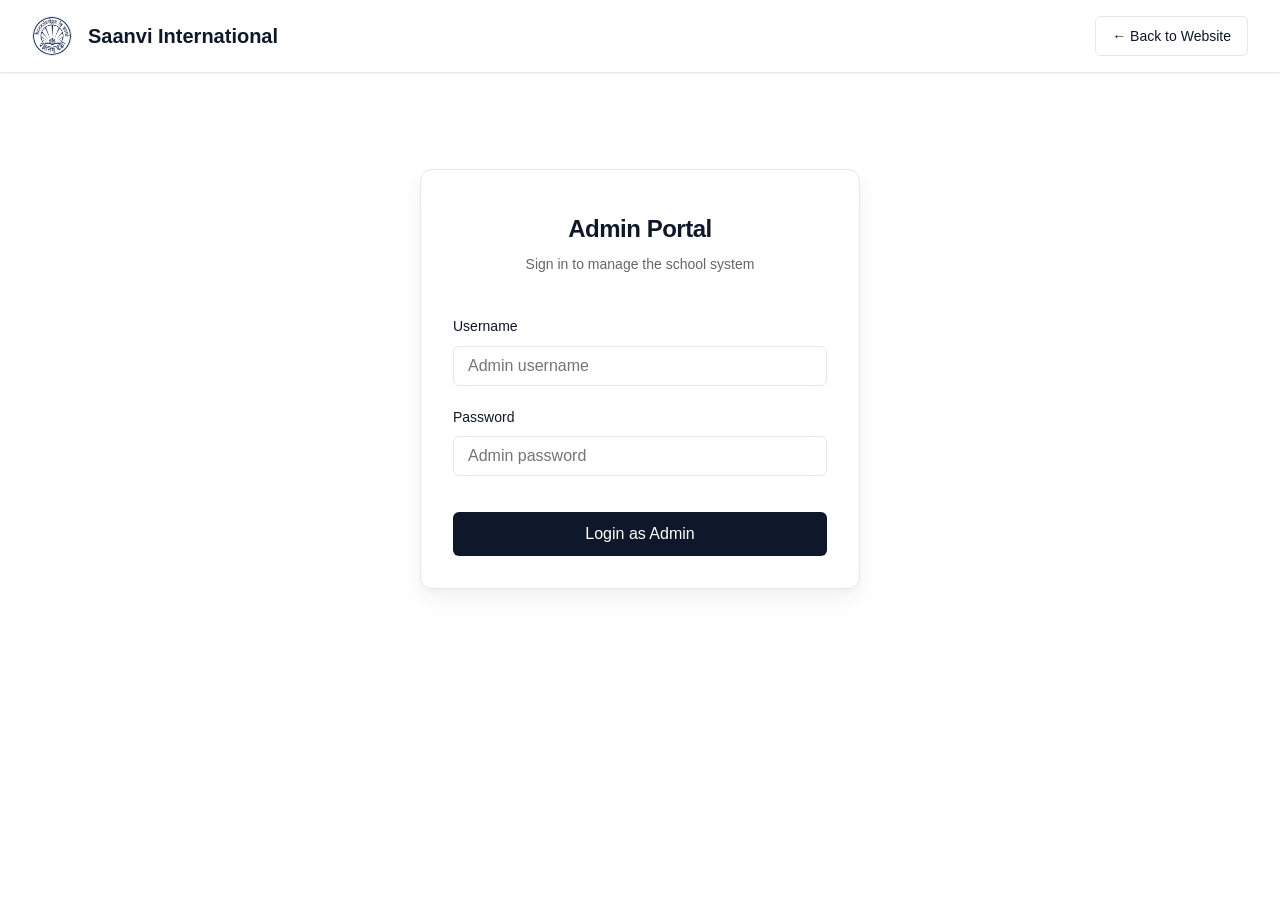
<file: admin-app/index.html>
<!DOCTYPE html>
<html lang="en">
<head>
  <meta charset="UTF-8">
  <meta name="viewport" content="width=device-width, initial-scale=1.0">
  <title>Admin Login - Saanvi International School</title>
  <link rel="stylesheet" href="/portal.css">
</head>
<body class="portal-page">

  <header class="portal-header">
    <a href="/" class="portal-logo">
      <img src="/images/logo.jpg" alt="Logo" width="40" height="40">
      Saanvi International
    </a>
    <a href="/" class="btn btn-outline">&larr; Back to Website</a>
  </header>

  <main class="portal-main">
    <div class="login-container">
      <div class="login-header">
        <h1>Admin Portal</h1>
        <p>Sign in to manage the school system</p>
      </div>

      <div class="login-form-container" style="padding-top: 1rem;">
        <!-- Admin Login Form -->
        <form id="admin-login" class="login-form active">
          <div id="admin-alert" class="alert"></div>
          <div class="form-group">
            <label class="form-label">Username</label>
            <input type="text" id="admin-user" class="form-control" placeholder="Admin username" required>
          </div>
          <div class="form-group">
            <label class="form-label">Password</label>
            <input type="password" id="admin-pass" class="form-control" placeholder="Admin password" required>
          </div>
          <button type="submit" class="btn btn-primary btn-block">Login as Admin</button>
        </form>
      </div>
    </div>
  </main>

  <script src="/portal.js"></script>
  <script>
    const session = sessionManager.getSession();
    if (session && session.type === 'admin') {
        window.location.href = 'dashboard.html';
    }

    document.getElementById('admin-login').addEventListener('submit', async (e) => {
      e.preventDefault();
      const user = document.getElementById('admin-user').value;
      const pass = document.getElementById('admin-pass').value;
      
      const success = await adminApi.verifyLogin(user, pass);
      if (success) {
        sessionManager.createSession('admin', 'admin');
        window.location.href = 'dashboard.html';
      } else {
        showAlert('admin-alert', 'Invalid admin credentials.');
      }
    });
  </script>
</body>
</html>
</file>
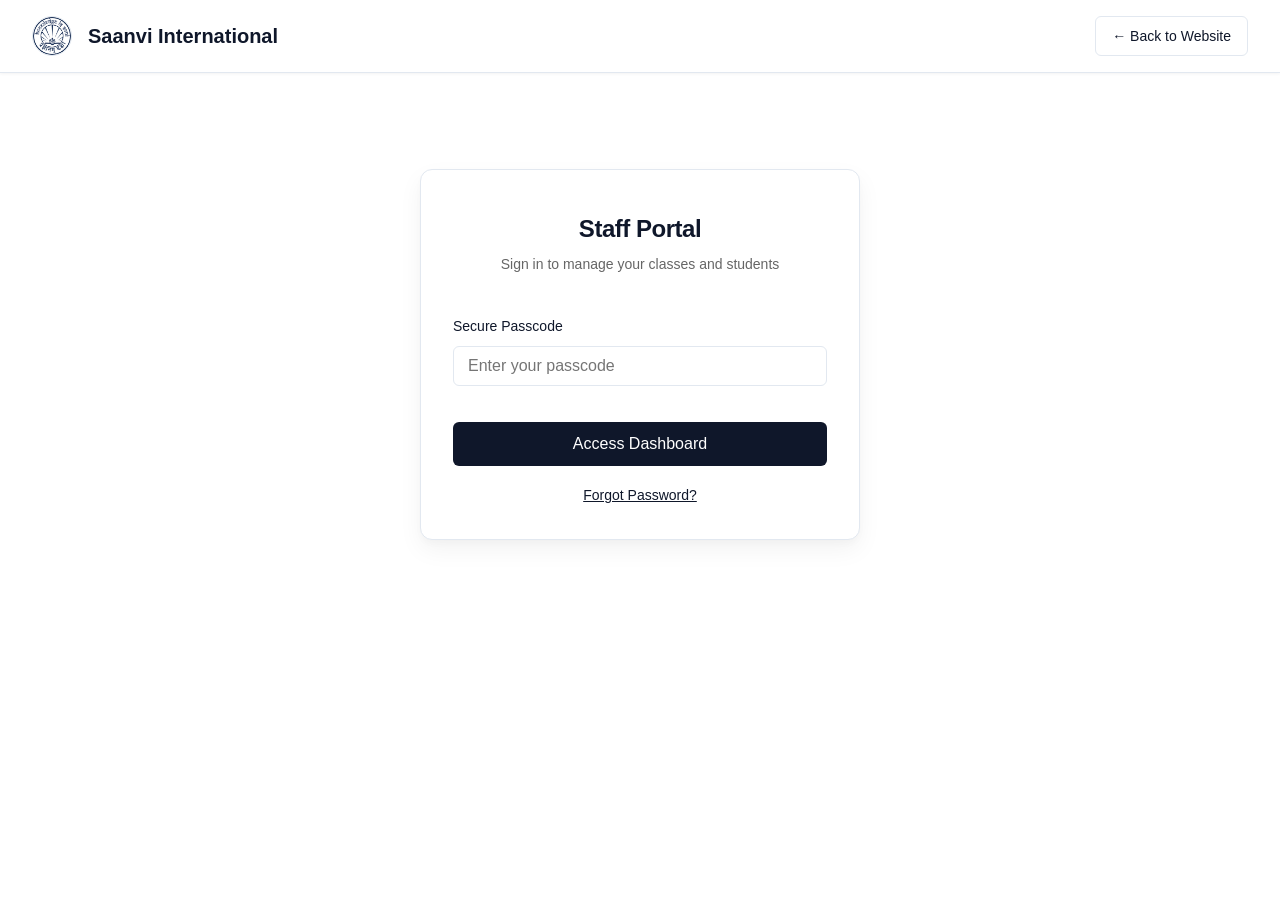
<file: staff-dashboard.html>
<!DOCTYPE html>
<html lang="en">
<head>
  <meta charset="UTF-8">
  <meta name="viewport" content="width=device-width, initial-scale=1.0">
  <title>Staff Dashboard - Saanvi International School</title>
  <link rel="stylesheet" href="portal.css">
  <style>
    .dashboard-tabs { display: flex; gap: 1rem; margin-bottom: 1.5rem; border-bottom: 1px solid var(--portal-border); }
    .dash-tab { padding: 0.5rem 1rem; cursor: pointer; color: var(--portal-muted); font-weight: 500; border-bottom: 2px solid transparent; }
    .dash-tab.active { color: var(--portal-primary); border-bottom-color: var(--portal-primary); }
    .dash-section { display: none; }
    .dash-section.active { display: block; }
  </style>
</head>
<body class="portal-page">

  <header class="portal-header">
    <div class="portal-logo">
      <img src="images/logo.jpg" alt="Logo" width="40" height="40">
      Staff Dashboard
    </div>
    <div class="portal-nav">
      <button onclick="openPasswordModal()" class="btn btn-outline">Change Passcode</button>
      <button onclick="sessionManager.clearSession()" class="btn btn-outline">Logout</button>
    </div>
  </header>

  <main class="portal-main">
    <div class="dashboard-header">
      <div>
        <h1 id="welcome-message">Welcome back</h1>
        <p style="color: var(--portal-muted);" id="role-message">Manage your tasks and students</p>
      </div>
    </div>

    <div class="dashboard-grid has-sidebar">
      <!-- Main Content -->
      <div>
        <div class="portal-card" style="margin-bottom: 1.5rem; background-color: #f0fdf4; border-color: #bbf7d0;">
          <div class="card-header" style="border-bottom: 1px solid #bbf7d0; margin-bottom: 1rem; padding-bottom: 0.5rem;">
            <h3 style="color: #166534; margin: 0;">Today's Schedule</h3>
            <span id="today-date-text" style="color: #15803d; font-weight: 500; font-size: 0.875rem;"></span>
          </div>
          <div id="today-schedule-container" style="display: flex; gap: 1rem; overflow-x: auto; padding-bottom: 0.5rem;">
            <!-- Schedule rendered here -->
          </div>
        </div>

        <div class="dashboard-tabs">
          <div class="dash-tab active" onclick="switchTab('tasks')">My Tasks</div>
          <div class="dash-tab" onclick="switchTab('students')">My Students</div>
          <div class="dash-tab" onclick="switchTab('attendance')">Attendance</div>
        </div>

        <div id="tasks-section" class="dash-section active">
          <div class="portal-card">
            <div class="card-header">
              <h3>Assigned Tasks</h3>
            </div>
            <div id="tasks-container">
              <!-- Tasks rendered here -->
            </div>
          </div>
        </div>

        <div id="students-section" class="dash-section">
          <div class="portal-card">
            <div class="card-header">
              <h3>Student Roster</h3>
              <button onclick="openAddStudentModal()" class="btn btn-primary" style="font-size: 0.75rem; padding: 0.4rem 0.8rem;">+ Add Student</button>
            </div>
            <div class="table-responsive">
              <table class="portal-table">
                <thead>
                  <tr>
                    <th>ID</th>
                    <th>Name</th>
                    <th>Class & Section</th>
                    <th>Actions</th>
                  </tr>
                </thead>
                <tbody id="students-table-body">
                  <!-- Students rendered here -->
                </tbody>
              </table>
            </div>
          </div>
        </div>

        <div id="attendance-section" class="dash-section">
          <div class="portal-card">
            <div class="card-header">
              <h3>Mark Attendance</h3>
            </div>
            <div style="display: flex; gap: 1rem; margin-bottom: 1rem;">
              <div class="form-group" style="flex: 1; margin-bottom: 0;">
                <label class="form-label">Class</label>
                <select id="att-class-filter" class="form-control" onchange="renderAttendanceTable()">
                  <!-- Populated dynamically -->
                </select>
              </div>
              <div class="form-group" style="flex: 1; margin-bottom: 0;">
                <label class="form-label">Date</label>
                <input type="date" id="att-date" class="form-control" value="">
              </div>
              <div class="form-group" style="flex: 1; margin-bottom: 0;">
                <label class="form-label">Session</label>
                <select id="att-session" class="form-control">
                  <option value="morning">Morning</option>
                  <option value="afternoon">Afternoon</option>
                </select>
              </div>
            </div>
            <div class="table-responsive">
              <table class="portal-table">
                <thead>
                  <tr>
                    <th>ID</th>
                    <th>Name</th>
                    <th>Status</th>
                  </tr>
                </thead>
                <tbody id="attendance-table-body">
                  <!-- Attendance list rendered here -->
                </tbody>
              </table>
            </div>
            <div style="margin-top: 1rem; text-align: right;">
              <button onclick="submitAttendance()" class="btn btn-primary">Save Attendance</button>
            </div>
          </div>
        </div>
      </div>

      <!-- Sidebar -->
      <div>
        <div class="portal-card" style="background: #f8fafc; text-align: center;">
          <h3>My Profile</h3>
          <div style="margin-top: 1rem; margin-bottom: 1rem;">
            <img id="profile-image" alt="Profile Image" style="width: 100px; height: 100px; border-radius: 50%; object-fit: cover; display: none; border: 2px solid var(--portal-border);">
          </div>
          <div style="color: var(--portal-muted); font-size: 0.875rem; text-align: left;">
            <p style="margin-bottom: 0.5rem"><strong>ID:</strong> <span id="profile-id"></span></p>
            <p style="margin-bottom: 0.5rem"><strong>Role:</strong> <span id="profile-role"></span></p>
            <p><strong>Class:</strong> <span id="profile-class"></span></p>
          </div>
        </div>
      </div>
    </div>
  </main>

  <!-- Add Student Modal -->
  <div id="add-student-modal" class="modal-overlay">
    <div class="modal-content">
      <div class="modal-header">
        <h3>Add New Student</h3>
        <button class="modal-close" onclick="closeModal('add-student-modal')">&times;</button>
      </div>
      <form id="add-student-form">
        <div class="modal-body">
          <div class="form-group">
            <label class="form-label">Full Name</label>
            <input type="text" id="student-name" class="form-control" required>
          </div>
          <div class="form-group" style="display: flex; gap: 1rem; margin-bottom: 0;">
            <div style="flex: 1;">
              <label class="form-label">Class</label>
              <input type="text" id="student-class" class="form-control" required>
            </div>
            <div style="flex: 1;">
              <label class="form-label">Section</label>
              <input type="text" id="student-section" class="form-control" required placeholder="e.g. A">
            </div>
          </div>
          <div class="form-group">
            <label class="form-label">Initial Passcode</label>
            <input type="text" id="student-pass" class="form-control" required value="1234">
          </div>
          <div class="form-group">
            <label class="form-label">Profile Image (Max 1MB)</label>
            <input type="file" id="student-image" class="form-control" accept="image/*">
          </div>
        </div>
        <div class="modal-footer">
          <button type="button" class="btn btn-outline" onclick="closeModal('add-student-modal')">Cancel</button>
          <button type="submit" class="btn btn-primary">Save Student</button>
        </div>
      </form>
    </div>
  </div>

  <!-- Add Marks Modal -->
  <div id="add-marks-modal" class="modal-overlay">
    <div class="modal-content">
      <div class="modal-header">
        <h3>Add Marks for <span id="marks-student-name"></span></h3>
        <button class="modal-close" onclick="closeModal('add-marks-modal')">&times;</button>
      </div>
      <form id="add-marks-form">
        <input type="hidden" id="marks-student-id">
        <div class="modal-body">
          <div class="form-group">
            <label class="form-label">Exam Name</label>
            <select id="exam-name" class="form-control" required>
              <option value="" disabled selected>Select Exam</option>
              <option value="FA1">FA1</option>
              <option value="FA2">FA2</option>
              <option value="FA3">FA3</option>
              <option value="FA4">FA4</option>
              <option value="SA1">SA1</option>
              <option value="SA2">SA2</option>
            </select>
          </div>
          <div class="form-group">
            <label class="form-label">Subject</label>
            <select id="exam-subject" class="form-control" required>
              <option value="" disabled selected>Select Subject</option>
              <option value="English">English</option>
              <option value="Hindi">Hindi</option>
              <option value="Maths">Maths</option>
              <option value="Science">Science</option>
              <option value="Social">Social</option>
            </select>
          </div>
          <div style="display: flex; gap: 1rem;">
            <div class="form-group" style="flex: 1;">
              <label class="form-label">Marks Obtained</label>
              <input type="number" id="exam-marks" class="form-control" required>
            </div>
            <div class="form-group" style="flex: 1;">
              <label class="form-label">Maximum Marks</label>
              <input type="number" id="exam-max" class="form-control" required>
            </div>
          </div>
          <div class="form-group">
            <label class="form-label">Remarks / Grade</label>
            <input type="text" id="exam-remarks" class="form-control" placeholder="e.g. Excellent / Grade A">
          </div>
        </div>
        <div class="modal-footer">
          <button type="button" class="btn btn-outline" onclick="closeModal('add-marks-modal')">Cancel</button>
          <button type="submit" class="btn btn-primary">Save Marks</button>
        </div>
      </form>
    </div>
  </div>

  <!-- Password Change Modal -->
  <div id="password-modal" class="modal-overlay">
    <div class="modal-content">
      <div class="modal-header">
        <h3 id="pwd-modal-title">Change Passcode</h3>
        <button class="modal-close" id="pwd-close-btn" onclick="closeModal('password-modal')">&times;</button>
      </div>
      <form id="password-form">
        <div class="modal-body">
          <div id="password-alert" class="alert alert-error">Please change your default passcode before continuing.</div>
          <div class="form-group">
            <label class="form-label">New Passcode</label>
            <input type="password" id="new-passcode" class="form-control" required minlength="4">
          </div>
          <div class="form-group">
            <label class="form-label">Confirm New Passcode</label>
            <input type="password" id="confirm-passcode" class="form-control" required minlength="4">
          </div>
        </div>
        <div class="modal-footer">
          <button type="button" class="btn btn-outline" id="pwd-cancel-btn" onclick="closeModal('password-modal')">Cancel</button>
          <button type="submit" class="btn btn-primary">Save Passcode</button>
        </div>
      </form>
    </div>
  </div>

  <script src="portal.js"></script>
  <script>
    // Protect page
    const session = sessionManager.requireAuth('staff');
    let staffProfile = null;
    let allStudentsData = [];

    function switchTab(tab) {
      document.querySelectorAll('.dash-tab').forEach(t => t.classList.remove('active'));
      document.querySelectorAll('.dash-section').forEach(s => s.classList.remove('active'));
      
      event.target.classList.add('active');
      document.getElementById(tab + '-section').classList.add('active');
    }

    function renderAttendanceTable() {
      const selectedClass = document.getElementById('att-class-filter').value;
      const attBody = document.getElementById('attendance-table-body');
      
      let filteredStudents = allStudentsData;
      if (selectedClass) {
        filteredStudents = allStudentsData.filter(s => String(s.class) === selectedClass);
      }

      if (filteredStudents.length === 0) {
        attBody.innerHTML = `<tr><td colspan="3" style="text-align: center; color: var(--portal-muted);">No students found for this class.</td></tr>`;
      } else {
        attBody.innerHTML = filteredStudents.map(s => `
          <tr data-student-id="${s.id}">
            <td><strong>${s.id}</strong></td>
            <td>${s.name}</td>
            <td>
              <select class="form-control att-status-select" style="width: auto; padding: 0.25rem 0.5rem; font-size: 0.875rem;">
                <option value="present">Present</option>
                <option value="absent">Absent</option>
                <option value="holiday">Holiday</option>
              </select>
            </td>
          </tr>
        `).join('');
      }

      // Re-trigger Sunday check on the newly rendered dropdowns
      document.getElementById('att-date').dispatchEvent(new Event('change'));
    }

    async function loadData() {
      staffProfile = await staffApi.getProfile(session.id);
      
      // Update Profile UI
      document.getElementById('welcome-message').textContent = `Welcome, ${staffProfile.name}`;
      document.getElementById('profile-id').textContent = staffProfile.id;
      document.getElementById('profile-role').textContent = staffProfile.role;
      document.getElementById('profile-class').textContent = staffProfile.classAssigned;

      const profileImage = document.getElementById('profile-image');
      if (staffProfile.imagePath) {
        profileImage.src = `/uploads/${staffProfile.imagePath}`;
        profileImage.style.display = 'inline-block';
      }

      // Render Today's Schedule
      const scheduleContainer = document.getElementById('today-schedule-container');
      const todayDateText = document.getElementById('today-date-text');
      const currentDay = new Date().toLocaleDateString('en-US', { weekday: 'long' });
      todayDateText.textContent = new Date().toLocaleDateString('en-US', { weekday: 'long', month: 'long', day: 'numeric' });

      try {
          const timetable = await staffApi.getTimetable(session.id);
          const todaysPeriods = timetable.filter(t => t.dayOfWeek === currentDay).sort((a, b) => a.periodNumber - b.periodNumber);
          
          if (todaysPeriods.length === 0) {
              scheduleContainer.innerHTML = '<p style="color: #15803d;">No classes scheduled for today.</p>';
          } else {
              scheduleContainer.innerHTML = todaysPeriods.map(p => `
                  <div style="background: #fff; padding: 0.75rem; border-radius: 6px; border: 1px solid #bbf7d0; min-width: 150px; flex-shrink: 0; box-shadow: 0 1px 2px rgba(0,0,0,0.05);">
                      <div style="font-size: 0.75rem; color: var(--portal-muted); margin-bottom: 0.25rem;">Period ${p.periodNumber}</div>
                      <div style="font-weight: 600; color: #166534; margin-bottom: 0.25rem;">${p.subject}</div>
                      <div style="font-size: 0.85rem; margin-bottom: 0.25rem;">Class: ${p.class} ${p.section}</div>
                      <div style="font-size: 0.75rem; color: #15803d;">${formatTime(p.startTime)} - ${formatTime(p.endTime)}</div>
                  </div>
              `).join('');
          }
      } catch (e) {
          scheduleContainer.innerHTML = '<p style="color: var(--portal-danger);">Failed to load schedule.</p>';
      }

      // Render Tasks
      const tasksContainer = document.getElementById('tasks-container');
      if (staffProfile.tasks.length === 0) {
        tasksContainer.innerHTML = `<p style="text-align: center; color: var(--portal-muted); padding: 2rem 0;">You have no assigned tasks.</p>`;
      } else {
        const sortedTasks = [...staffProfile.tasks].sort((a, b) => {
          if (a.status === 'completed' && b.status !== 'completed') return 1;
          if (a.status !== 'completed' && b.status === 'completed') return -1;
          return new Date(b.assignedDate) - new Date(a.assignedDate);
        });

        tasksContainer.innerHTML = sortedTasks.map(t => {
          let badgeClass = 'badge-pending';
          let statusText = 'Pending';
          if (t.status === 'in-progress') { badgeClass = 'badge-progress'; statusText = 'In Progress'; }
          if (t.status === 'completed') { badgeClass = 'badge-completed'; statusText = 'Completed'; }

          return `
            <div class="task-item" style="${t.status === 'completed' ? 'opacity: 0.7; background: #f8fafc;' : ''}">
              <div class="task-info">
                <h4>${t.description}</h4>
                <div class="task-meta">
                  <span>Assigned: ${t.assignedDate}</span>
                  <span>Deadline: <strong style="color: ${new Date(t.deadline) < new Date() && t.status !== 'completed' ? 'var(--portal-danger)' : 'inherit'}">${t.deadline}</strong></span>
                  <span class="badge ${badgeClass}">${statusText}</span>
                </div>
              </div>
              <div class="task-actions">
                <select class="form-control" style="padding: 0.25rem 0.5rem; font-size: 0.75rem; width: auto;" onchange="updateStatus('${t.id}', this.value)">
                  <option value="pending" ${t.status === 'pending' ? 'selected' : ''}>Pending</option>
                  <option value="in-progress" ${t.status === 'in-progress' ? 'selected' : ''}>In Progress</option>
                  <option value="completed" ${t.status === 'completed' ? 'selected' : ''}>Completed</option>
                </select>
              </div>
            </div>
          `;
        }).join('');
      }

      // Render Students
      allStudentsData = await staffApi.getStudents() || [];
      const students = allStudentsData.filter(s => String(s.class) === String(staffProfile.classAssigned));
      const tbody = document.getElementById('students-table-body');
      
      if (students.length === 0) {
        tbody.innerHTML = `<tr><td colspan="4" style="text-align: center; color: var(--portal-muted);">No students found in your assigned class. Click "Add Student" to begin.</td></tr>`;
      } else {
        tbody.innerHTML = students.map(s => `
          <tr>
            <td><strong>${s.id}</strong></td>
            <td>${s.name}</td>
            <td>${s.class} - ${s.section || 'A'}</td>
            <td>
              <button onclick="openMarksModal('${s.id}', '${s.name}')" class="btn btn-outline" style="padding: 0.25rem 0.5rem; font-size: 0.75rem;">+ Add Marks</button>
            </td>
          </tr>
        `).join('');
      }

      // Populate Attendance Class Filter
      const classSelect = document.getElementById('att-class-filter');
      const uniqueClasses = [...new Set(allStudentsData.map(s => s.class))].sort();
      classSelect.innerHTML = '<option value="">All Classes</option>' + 
        uniqueClasses.map(c => `<option value="${c}" ${c === staffProfile.classAssigned ? 'selected' : ''}>Class ${c}</option>`).join('');

      // Render Attendance list Initial
      const today = new Date().toISOString().split('T')[0];
      if (!document.getElementById('att-date').value) {
        document.getElementById('att-date').value = today;
      }
      
      // We moved rendering logic to renderAttendanceTable()
      renderAttendanceTable();

      // Check first login
      if (staffProfile.isFirstLogin) {
        document.getElementById('password-alert').style.display = 'block';
        document.getElementById('pwd-cancel-btn').style.display = 'none';
        document.getElementById('pwd-close-btn').style.display = 'none';
        openModal('password-modal');
      }

      // Add Sunday logic for attendance
      const dateInput = document.getElementById('att-date');
      dateInput.addEventListener('change', (e) => {
          if (!e.target.value) return;
          const selectedDate = new Date(e.target.value);
          const isSunday = selectedDate.getDay() === 0;
          const selects = document.querySelectorAll('.att-status-select');
          selects.forEach(select => {
              if (isSunday) {
                  select.value = 'holiday';
                  select.disabled = true;
              } else {
                  if(select.value === 'holiday') select.value = 'present';
                  select.disabled = false;
              }
          });
          if (isSunday) {
              setTimeout(() => alert("Sundays are automatically marked as Holiday."), 100);
          }
      });
      // Trigger change on load if current date is Sunday
      dateInput.dispatchEvent(new Event('change'));
    }

    async function updateStatus(taskId, newStatus) {
      await staffApi.updateTaskStatus(taskId, newStatus);
      loadData();
    }

    async function submitAttendance() {
      const date = document.getElementById('att-date').value;
      const sessionVal = document.getElementById('att-session').value;
      if (!date || !sessionVal) {
        alert("Please select date and session.");
        return;
      }
      
      const records = [];
      const rows = document.querySelectorAll('#attendance-table-body tr[data-student-id]');
      rows.forEach(row => {
        const studentId = row.getAttribute('data-student-id');
        // use .value directly to capture even disabled ones, but standard form submission ignores disabled.
        // JS .value gets the current value.
        const status = row.querySelector('.att-status-select').value;
        records.push({ studentId, status });
      });
      
      if (records.length === 0) {
        alert("No students to mark attendance for.");
        return;
      }
      
      const success = await staffApi.submitAttendance({
        date: date,
        session: sessionVal,
        markedBy: staffProfile.id,
        records: records
      });
      
      if (success) {
        alert("Attendance saved successfully!");
      } else {
        alert("Failed to save attendance.");
      }
    }

    function formatTime(time24) {
      if (!time24) return '';
      const [h, m] = time24.split(':');
      let hours = parseInt(h);
      const ampm = hours >= 12 ? 'PM' : 'AM';
      hours = hours % 12;
      hours = hours ? hours : 12; 
      return `${hours}:${m} ${ampm}`;
    }

    // Modal Utils
    function openModal(id) { document.getElementById(id).classList.add('active'); }
    function closeModal(id) { document.getElementById(id).classList.remove('active'); }

    // Student Modal
    function openAddStudentModal() {
      document.getElementById('add-student-form').reset();
      openModal('add-student-modal');
    }

    document.getElementById('add-student-form').addEventListener('submit', async (e) => {
      e.preventDefault();
      const imageInput = document.getElementById('student-image');
      if (imageInput.files.length > 0) {
        const file = imageInput.files[0];
        if (file.size > 1024 * 1024) {
          alert('Image size must be less than 1MB');
          return;
        }
      }

      const formData = new FormData();
      formData.append('name', document.getElementById('student-name').value);
      formData.append('class', document.getElementById('student-class').value);
      formData.append('section', document.getElementById('student-section').value);
      formData.append('passcode', document.getElementById('student-pass').value);
      if (imageInput.files.length > 0) {
        formData.append('image', imageInput.files[0]);
      }

      await staffApi.addStudent(formData);
      closeModal('add-student-modal');
      loadData();
    });

    // Marks Modal
    function openMarksModal(id, name) {
      document.getElementById('add-marks-form').reset();
      document.getElementById('marks-student-id').value = id;
      document.getElementById('marks-student-name').textContent = name;
      openModal('add-marks-modal');
    }

    document.getElementById('add-marks-form').addEventListener('submit', async (e) => {
      e.preventDefault();
      const id = document.getElementById('marks-student-id').value;
      await staffApi.addExamMarks(id, {
        examName: document.getElementById('exam-name').value,
        subject: document.getElementById('exam-subject').value,
        marksObtained: document.getElementById('exam-marks').value,
        totalMarks: document.getElementById('exam-max').value,
        remarks: document.getElementById('exam-remarks').value
      });
      closeModal('add-marks-modal');
      alert('Marks added successfully!');
      loadData();
    });

    // Password Modal
    function openPasswordModal() {
      document.getElementById('password-form').reset();
      document.getElementById('password-alert').style.display = 'none';
      document.getElementById('pwd-cancel-btn').style.display = 'inline-block';
      document.getElementById('pwd-close-btn').style.display = 'block';
      openModal('password-modal');
    }

    document.getElementById('password-form').addEventListener('submit', async (e) => {
      e.preventDefault();
      const p1 = document.getElementById('new-passcode').value;
      const p2 = document.getElementById('confirm-passcode').value;
      if (p1 !== p2) {
        const alert = document.getElementById('password-alert');
        alert.textContent = "Passcodes do not match!";
        alert.className = "alert alert-error";
        alert.style.display = 'block';
        return;
      }
      await staffApi.updatePasscode(staffProfile.id, p1);
      closeModal('password-modal');
      loadData(); 
      alert("Passcode updated successfully!");
    });

    // Initial Load
    loadData();
  </script>
</body>
</html>
</file>
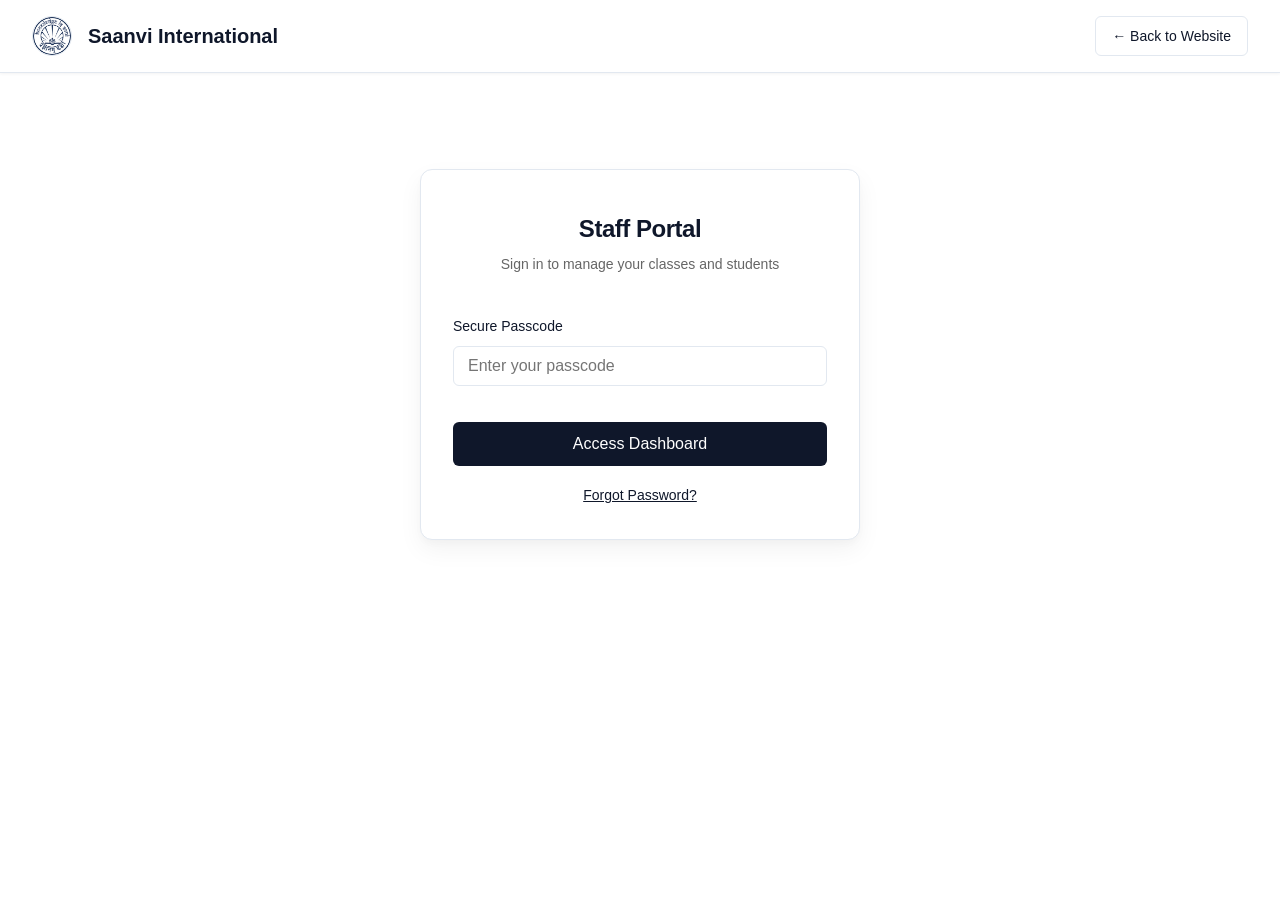
<file: staff-login.html>
<!DOCTYPE html>
<html lang="en">
<head>
  <meta charset="UTF-8">
  <meta name="viewport" content="width=device-width, initial-scale=1.0">
  <title>Staff Login - Saanvi International School</title>
  <link rel="stylesheet" href="portal.css">
</head>
<body class="portal-page">

  <header class="portal-header">
    <a href="index.html" class="portal-logo">
      <img src="images/logo.jpg" alt="Logo" width="40" height="40">
      Saanvi International
    </a>
    <a href="index.html" class="btn btn-outline">&larr; Back to Website</a>
  </header>

  <main class="portal-main">
    <div class="login-container">
      <div class="login-header">
        <h1>Staff Portal</h1>
        <p>Sign in to manage your classes and students</p>
      </div>

      <div class="login-form-container" style="padding-top: 1rem;">
        <!-- Staff Login Form -->
        <form id="staff-login" class="login-form active">
          <div id="staff-alert" class="alert"></div>
          <div class="form-group">
            <label class="form-label">Secure Passcode</label>
            <input type="password" id="staff-passcode" class="form-control" placeholder="Enter your passcode" required>
          </div>
          <button type="submit" class="btn btn-primary btn-block">Access Dashboard</button>
          <div style="text-align: center; margin-top: 1rem;">
            <a href="#" onclick="openForgotPasswordModal()" style="color: var(--portal-primary); font-size: 0.875rem;">Forgot Password?</a>
          </div>
        </form>
      </div>
    </div>
  </main>

  <!-- Forgot Password Modal -->
  <div id="forgot-password-modal" class="modal-overlay">
    <div class="modal-content">
      <div class="modal-header">
        <h3>Forgot Password</h3>
        <button class="modal-close" onclick="closeModal('forgot-password-modal')">&times;</button>
      </div>
      
      <!-- Step 1: Request -->
      <form id="forgot-request-form" style="display: block;">
        <div class="modal-body">
          <div id="forgot-alert" class="alert"></div>
          <p style="font-size: 0.875rem; margin-bottom: 1rem; color: var(--portal-muted);">Enter your ID to request a password reset. A verification code will be sent to the admin.</p>
          <div class="form-group">
            <label class="form-label">Staff ID</label>
            <input type="text" id="forgot-id" class="form-control" required>
          </div>
        </div>
        <div class="modal-footer">
          <button type="button" class="btn btn-outline" onclick="closeModal('forgot-password-modal')">Cancel</button>
          <button type="submit" class="btn btn-primary">Request Code</button>
        </div>
      </form>

      <!-- Step 2: Reset -->
      <form id="forgot-reset-form" style="display: none;">
        <div class="modal-body">
          <div id="reset-alert" class="alert alert-success">Request sent! Ask your admin for the verification code.</div>
          <div class="form-group">
            <label class="form-label">Verification Code</label>
            <input type="text" id="reset-code" class="form-control" required>
          </div>
          <div class="form-group">
            <label class="form-label">New Passcode</label>
            <input type="password" id="reset-new-pass" class="form-control" required minlength="4">
          </div>
        </div>
        <div class="modal-footer">
          <button type="button" class="btn btn-outline" onclick="closeModal('forgot-password-modal')">Cancel</button>
          <button type="submit" class="btn btn-primary">Reset Password</button>
        </div>
      </form>
    </div>
  </div>

  <script src="portal.js"></script>
  <script>
    const session = sessionManager.getSession();
    if (session && session.type === 'staff') {
        window.location.href = 'staff-dashboard.html';
    }

    document.getElementById('staff-login').addEventListener('submit', async (e) => {
      e.preventDefault();
      const code = document.getElementById('staff-passcode').value;
      const staff = await staffApi.verifyLogin(code);
      if (staff) {
        sessionManager.createSession('staff', staff.id);
        window.location.href = 'staff-dashboard.html';
      } else {
        showAlert('staff-alert', 'Invalid passcode. Please try again.');
      }
    });

    function openModal(id) { document.getElementById(id).classList.add('active'); }
    function closeModal(id) { document.getElementById(id).classList.remove('active'); }

    function openForgotPasswordModal() {
      document.getElementById('forgot-request-form').reset();
      document.getElementById('forgot-reset-form').reset();
      document.getElementById('forgot-request-form').style.display = 'block';
      document.getElementById('forgot-reset-form').style.display = 'none';
      document.getElementById('forgot-alert').style.display = 'none';
      openModal('forgot-password-modal');
    }

    document.getElementById('forgot-request-form').addEventListener('submit', async (e) => {
      e.preventDefault();
      const id = document.getElementById('forgot-id').value;
      const res = await sharedApi.forgotPassword(id, 'staff');
      if (res.success) {
        document.getElementById('forgot-request-form').style.display = 'none';
        document.getElementById('forgot-reset-form').style.display = 'block';
        document.getElementById('reset-alert').className = 'alert alert-success';
        document.getElementById('reset-alert').textContent = 'Request sent! Ask your admin for the verification code.';
        document.getElementById('reset-alert').style.display = 'block';
      } else {
        showAlert('forgot-alert', res.error || 'Failed to send request.');
      }
    });

    document.getElementById('forgot-reset-form').addEventListener('submit', async (e) => {
      e.preventDefault();
      const id = document.getElementById('forgot-id').value;
      const code = document.getElementById('reset-code').value;
      const newPass = document.getElementById('reset-new-pass').value;
      
      const res = await sharedApi.resetPassword(id, 'staff', code, newPass);
      if (res.success) {
        alert("Password reset successfully. You can now login.");
        closeModal('forgot-password-modal');
      } else {
        document.getElementById('reset-alert').className = 'alert alert-error';
        document.getElementById('reset-alert').textContent = res.error || 'Invalid code.';
      }
    });
  </script>
</body>
</html>
</file>
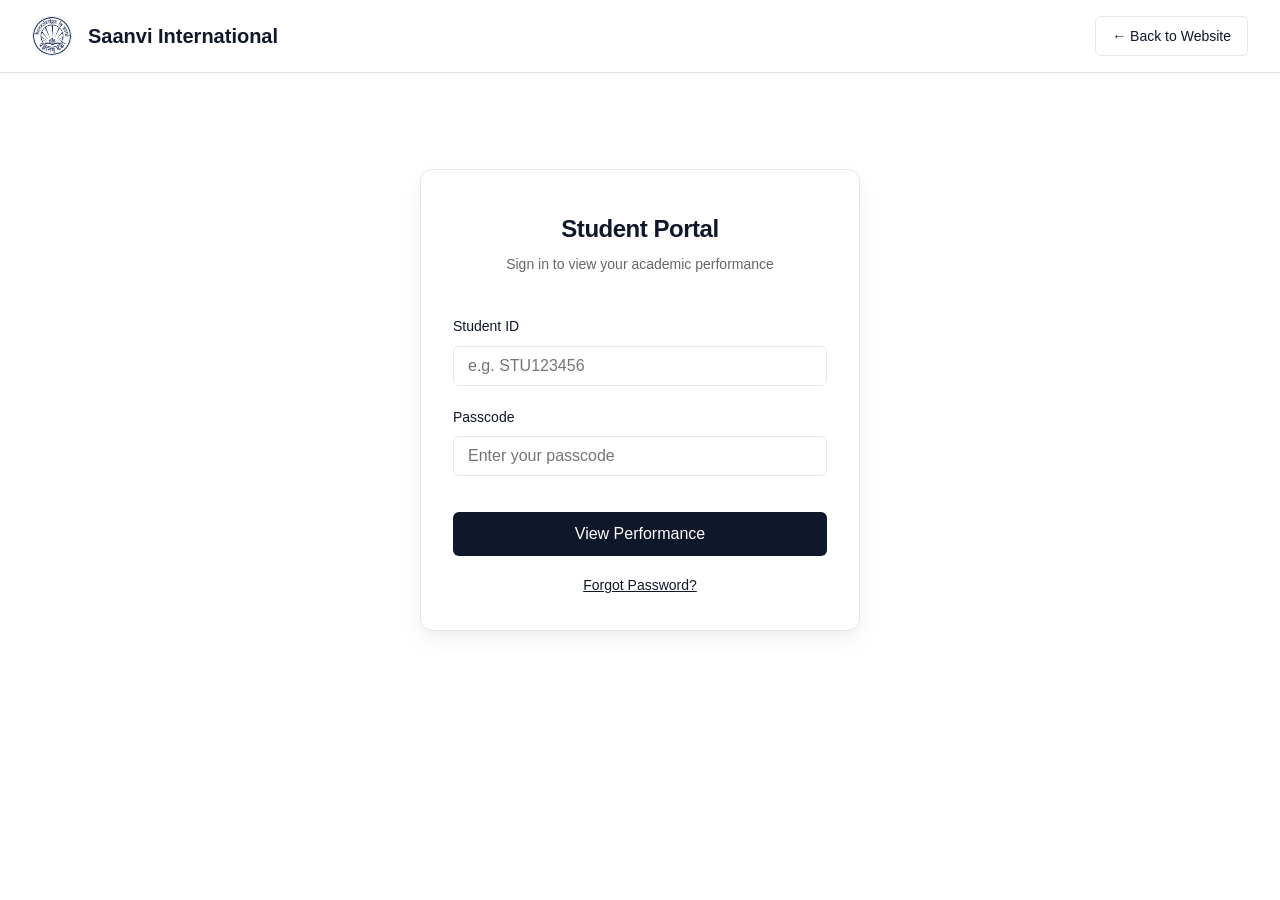
<file: student-dashboard.html>
<!DOCTYPE html>
<html lang="en">
<head>
  <meta charset="UTF-8">
  <meta name="viewport" content="width=device-width, initial-scale=1.0">
  <title>Student Dashboard - Saanvi International School</title>
  <link rel="stylesheet" href="portal.css">
  <style>
    .performance-card { display: flex; align-items: center; justify-content: space-between; padding: 1.5rem; background: #f8fafc; border-radius: 8px; border: 1px solid var(--portal-border); margin-bottom: 1.5rem; }
    .score-circle { width: 80px; height: 80px; border-radius: 50%; background: var(--portal-primary); color: white; display: flex; align-items: center; justify-content: center; font-size: 1.5rem; font-weight: 700; flex-shrink: 0; box-shadow: 0 4px 6px rgba(0,0,0,0.1); }
    .score-info { flex: 1; margin-right: 1.5rem; }
  </style>
</head>
<body class="portal-page">

  <header class="portal-header">
    <div class="portal-logo">
      <img src="images/logo.jpg" alt="Logo" width="40" height="40">
      Student Portal
    </div>
    <div class="portal-nav">
      <button onclick="openPasswordModal()" class="btn btn-outline">Change Passcode</button>
      <button onclick="sessionManager.clearSession()" class="btn btn-outline">Logout</button>
    </div>
  </header>

  <main class="portal-main">
    <div class="dashboard-header">
      <div>
        <h1 id="welcome-message">Welcome</h1>
        <p style="color: var(--portal-muted);">View your academic performance and exam results</p>
      </div>
    </div>

    <div class="dashboard-grid has-sidebar">
      <!-- Main Content -->
      <div>
        <div class="portal-card" style="margin-bottom: 1.5rem;">
          <div class="card-header">
            <h3>Attendance Overview</h3>
          </div>
          <div style="display: flex; gap: 2rem; align-items: center; justify-content: center; padding: 2rem;">
            <div class="score-circle" id="attendance-percentage" style="width: 120px; height: 120px; font-size: 2rem;">0%</div>
            <div>
              <p style="font-size: 1.25rem; font-weight: 600; margin-bottom: 0.5rem;" id="attendance-status">Loading...</p>
              <p style="color: var(--portal-muted);">Total Sessions: <strong id="attendance-total">0</strong></p>
              <p style="color: var(--portal-muted);">Sessions Attended: <strong id="attendance-present" style="color: var(--portal-success);">0</strong></p>
            </div>
          </div>
        </div>

        <div class="portal-card">
          <div class="card-header">
            <h3>Exam Results</h3>
          </div>
          <div id="exams-container">
            <!-- Exam results rendered here -->
          </div>
        </div>
      </div>

      <!-- Sidebar -->
      <div>
        <div class="portal-card" style="background: #f8fafc; text-align: center;">
          <h3>Student Profile</h3>
          <div style="margin-top: 1rem; margin-bottom: 1rem;">
            <img id="profile-image" alt="Profile Image" style="width: 100px; height: 100px; border-radius: 50%; object-fit: cover; display: none; border: 2px solid var(--portal-border);">
          </div>
          <div style="color: var(--portal-muted); font-size: 0.875rem; text-align: left;">
            <p style="margin-bottom: 0.5rem"><strong>Student ID:</strong> <span id="profile-id"></span></p>
            <p style="margin-bottom: 0.5rem"><strong>Name:</strong> <span id="profile-name"></span></p>
            <p style="margin-bottom: 0.5rem"><strong>Class:</strong> <span id="profile-class"></span></p>
            <p><strong>Section:</strong> <span id="profile-section"></span></p>
          </div>
        </div>
      </div>
    </div>
  </main>

  <!-- Password Change Modal -->
  <div id="password-modal" class="modal-overlay">
    <div class="modal-content">
      <div class="modal-header">
        <h3 id="pwd-modal-title">Change Passcode</h3>
        <button class="modal-close" id="pwd-close-btn" onclick="closeModal('password-modal')">&times;</button>
      </div>
      <form id="password-form">
        <div class="modal-body">
          <div id="password-alert" class="alert alert-error">Please change your default passcode before continuing.</div>
          <div class="form-group">
            <label class="form-label">New Passcode</label>
            <input type="password" id="new-passcode" class="form-control" required minlength="4">
          </div>
          <div class="form-group">
            <label class="form-label">Confirm New Passcode</label>
            <input type="password" id="confirm-passcode" class="form-control" required minlength="4">
          </div>
        </div>
        <div class="modal-footer">
          <button type="button" class="btn btn-outline" id="pwd-cancel-btn" onclick="closeModal('password-modal')">Cancel</button>
          <button type="submit" class="btn btn-primary">Save Passcode</button>
        </div>
      </form>
    </div>
  </div>

  <script src="portal.js"></script>
  <script>
    // Protect page
    const session = sessionManager.requireAuth('student');
    let studentProfile = null;

    async function loadData() {
      studentProfile = await studentApi.getProfile(session.id);
      
      // Update Profile UI
      document.getElementById('welcome-message').textContent = `Welcome, ${studentProfile.name}`;
      document.getElementById('profile-id').textContent = studentProfile.id;
      document.getElementById('profile-name').textContent = studentProfile.name;
      document.getElementById('profile-class').textContent = studentProfile.class;
      document.getElementById('profile-section').textContent = studentProfile.section || 'A';

      const profileImage = document.getElementById('profile-image');
      if (studentProfile.imagePath) {
        profileImage.src = `/uploads/${studentProfile.imagePath}`;
        profileImage.style.display = 'inline-block';
      }

      // Render Exams
      const container = document.getElementById('exams-container');
      if (!studentProfile.exams || studentProfile.exams.length === 0) {
        container.innerHTML = `<p style="text-align: center; color: var(--portal-muted); padding: 2rem 0;">No exam results published yet.</p>`;
      } else {
        // Group exams by subject
        const subjects = ['English', 'Hindi', 'Maths', 'Science', 'Social'];
        const examTypes = ['FA1', 'FA2', 'FA3', 'FA4', 'SA1', 'SA2'];
        
        const grouped = {};
        subjects.forEach(sub => grouped[sub] = {});
        
        studentProfile.exams.forEach(ex => {
          if (!grouped[ex.subject]) grouped[ex.subject] = {};
          grouped[ex.subject][ex.examName] = ex;
        });

        let tableHtml = `
          <p class="mobile-hint" style="display: none; font-size: 0.75rem; color: var(--portal-muted); margin-bottom: 0.5rem;">&larr; Swipe left/right to see all exams &rarr;</p>
          <div class="table-responsive" style="overflow-x: auto; -webkit-overflow-scrolling: touch; border-radius: 8px; border: 1px solid var(--portal-border);">
            <table class="portal-table" style="min-width: 650px; margin: 0; background: #fff;">
              <thead style="background: #f8fafc;">
                <tr>
                  <th style="padding: 1rem; border-bottom: 1px solid var(--portal-border);">Subject</th>
                  ${examTypes.map(e => `<th style="padding: 1rem; border-bottom: 1px solid var(--portal-border); text-align: center;">${e}</th>`).join('')}
                  <th style="padding: 1rem; border-bottom: 1px solid var(--portal-border);">Remarks</th>
                </tr>
              </thead>
              <tbody>
        `;

        const examTotals = {};
        examTypes.forEach(e => examTotals[e] = { obtained: 0, total: 0, count: 0 });

        subjects.forEach(sub => {
          tableHtml += `<tr><td style="padding: 1rem; border-bottom: 1px solid var(--portal-border);"><strong>${sub}</strong></td>`;
          let rowRemarks = [];
          examTypes.forEach(e => {
            const ex = grouped[sub][e];
            if (ex) {
              examTotals[e].obtained += ex.marksObtained;
              examTotals[e].total += ex.totalMarks;
              examTotals[e].count += 1;
              
              const percentage = Math.round((ex.marksObtained / ex.totalMarks) * 100);
              let color = 'inherit';
              if (percentage < 40) color = 'var(--portal-danger)';
              else if (percentage >= 90) color = 'var(--portal-success)';
              
              tableHtml += `<td style="padding: 1rem; border-bottom: 1px solid var(--portal-border); text-align: center; color: ${color};"><strong>${ex.marksObtained}</strong><span style="font-size:0.75rem; color:var(--portal-muted);">/${ex.totalMarks}</span></td>`;
              if (ex.remarks) rowRemarks.push(`<strong>${e}:</strong> ${ex.remarks}`);
            } else {
              tableHtml += `<td style="padding: 1rem; border-bottom: 1px solid var(--portal-border); text-align: center; color:var(--portal-muted);">-</td>`;
            }
          });
          tableHtml += `<td style="padding: 1rem; border-bottom: 1px solid var(--portal-border); font-size: 0.75rem; color: var(--portal-muted);">${rowRemarks.join('<br>') || '-'}</td></tr>`;
        });

        let totalRowHtml = `<tr><td style="padding: 1rem; border-bottom: 1px solid var(--portal-border); background: #f8fafc; color: var(--color-primary);"><strong>Total Marks</strong></td>`;
        let percentRowHtml = `<tr><td style="padding: 1rem; border-bottom: 1px solid var(--portal-border); background: #f8fafc; color: var(--color-primary);"><strong>Percentage</strong></td>`;

        examTypes.forEach(e => {
            const t = examTotals[e];
            if (t.count > 0) {
                totalRowHtml += `<td style="padding: 1rem; border-bottom: 1px solid var(--portal-border); text-align: center; background: #f8fafc;"><strong>${t.obtained}</strong><span style="font-size:0.75rem; color:var(--portal-muted);">/${t.total}</span></td>`;
                
                const pct = Math.round((t.obtained / t.total) * 100);
                let color = 'inherit';
                if (pct < 40) color = 'var(--portal-danger)';
                else if (pct >= 90) color = 'var(--portal-success)';
                percentRowHtml += `<td style="padding: 1rem; border-bottom: 1px solid var(--portal-border); text-align: center; background: #f8fafc; color: ${color};"><strong>${pct}%</strong></td>`;
            } else {
                totalRowHtml += `<td style="padding: 1rem; border-bottom: 1px solid var(--portal-border); text-align: center; background: #f8fafc; color:var(--portal-muted);">-</td>`;
                percentRowHtml += `<td style="padding: 1rem; border-bottom: 1px solid var(--portal-border); text-align: center; background: #f8fafc; color:var(--portal-muted);">-</td>`;
            }
        });

        totalRowHtml += `<td style="padding: 1rem; border-bottom: 1px solid var(--portal-border); background: #f8fafc;"></td></tr>`;
        percentRowHtml += `<td style="padding: 1rem; border-bottom: 1px solid var(--portal-border); background: #f8fafc;"></td></tr>`;

        tableHtml += totalRowHtml + percentRowHtml + `</tbody></table></div>`;
        container.innerHTML = tableHtml;

        // Show swipe hint only on mobile
        if (window.innerWidth < 768) {
          const hint = container.querySelector('.mobile-hint');
          if (hint) hint.style.display = 'block';
        }
      }

      // Render Attendance
      try {
        const attData = await studentApi.getAttendance(studentProfile.id);
        const percentEl = document.getElementById('attendance-percentage');
        percentEl.textContent = attData.percentage + '%';
        
        if (attData.percentage >= 75) {
          percentEl.style.background = 'var(--portal-success)';
          document.getElementById('attendance-status').textContent = 'Great Attendance!';
        } else if (attData.percentage >= 60) {
          percentEl.style.background = '#f59e0b'; // orange/warning
          document.getElementById('attendance-status').textContent = 'Needs Improvement';
        } else {
          percentEl.style.background = 'var(--portal-danger)';
          document.getElementById('attendance-status').textContent = 'Low Attendance Warning';
        }

        document.getElementById('attendance-total').textContent = attData.total;
        document.getElementById('attendance-present').textContent = attData.present;
      } catch (e) {
        document.getElementById('attendance-status').textContent = 'Unable to fetch attendance.';
      }

      // Check first login
      if (studentProfile.isFirstLogin) {
        document.getElementById('password-alert').style.display = 'block';
        document.getElementById('pwd-cancel-btn').style.display = 'none';
        document.getElementById('pwd-close-btn').style.display = 'none';
        openModal('password-modal');
      }
    }

    // Modal Utils
    function openModal(id) { document.getElementById(id).classList.add('active'); }
    function closeModal(id) { 
      if (id === 'password-modal' && studentProfile.isFirstLogin) return; // Prevent closing if first login
      document.getElementById(id).classList.remove('active'); 
    }

    // Password Form
    function openPasswordModal() {
      document.getElementById('password-form').reset();
      document.getElementById('password-alert').style.display = 'none';
      document.getElementById('pwd-cancel-btn').style.display = 'inline-block';
      document.getElementById('pwd-close-btn').style.display = 'block';
      openModal('password-modal');
    }

    document.getElementById('password-form').addEventListener('submit', async (e) => {
      e.preventDefault();
      const p1 = document.getElementById('new-passcode').value;
      const p2 = document.getElementById('confirm-passcode').value;
      if (p1 !== p2) {
        const alert = document.getElementById('password-alert');
        alert.textContent = "Passcodes do not match!";
        alert.className = "alert alert-error";
        alert.style.display = 'block';
        return;
      }
      await studentApi.updatePasscode(studentProfile.id, p1);
      closeModal('password-modal');
      loadData(); 
      alert("Passcode updated successfully!");
    });

    // Initial Load
    loadData();
  </script>
</body>
</html>
</file>
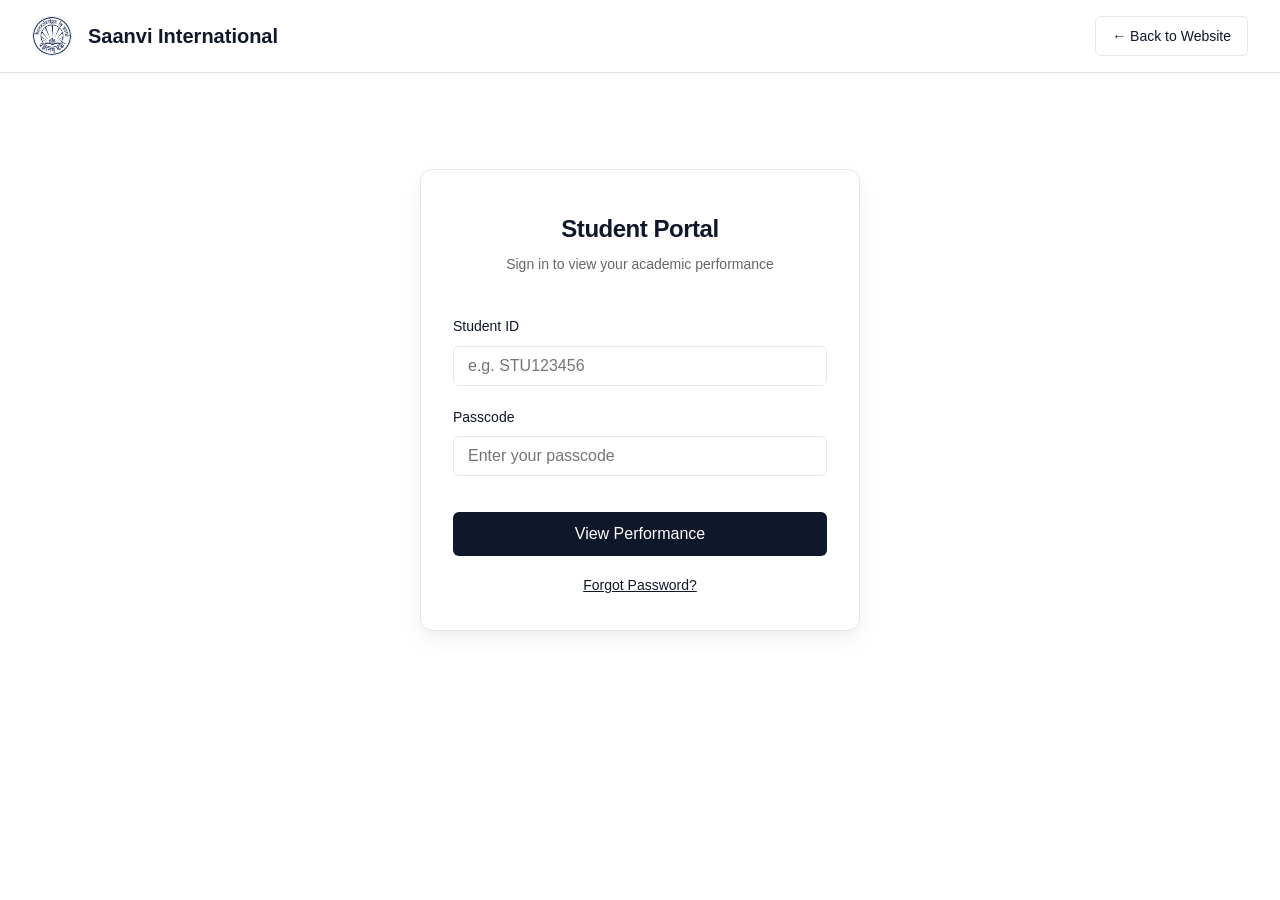
<file: student-login.html>
<!DOCTYPE html>
<html lang="en">
<head>
  <meta charset="UTF-8">
  <meta name="viewport" content="width=device-width, initial-scale=1.0">
  <title>Student Login - Saanvi International School</title>
  <link rel="stylesheet" href="portal.css">
</head>
<body class="portal-page">

  <header class="portal-header">
    <a href="index.html" class="portal-logo">
      <img src="images/logo.jpg" alt="Logo" width="40" height="40">
      Saanvi International
    </a>
    <a href="index.html" class="btn btn-outline">&larr; Back to Website</a>
  </header>

  <main class="portal-main">
    <div class="login-container">
      <div class="login-header">
        <h1>Student Portal</h1>
        <p>Sign in to view your academic performance</p>
      </div>

      <div class="login-form-container" style="padding-top: 1rem;">
        <!-- Student Login Form -->
        <form id="student-login" class="login-form active">
          <div id="student-alert" class="alert"></div>
          <div class="form-group">
            <label class="form-label">Student ID</label>
            <input type="text" id="student-id" class="form-control" placeholder="e.g. STU123456" required>
          </div>
          <div class="form-group">
            <label class="form-label">Passcode</label>
            <input type="password" id="student-passcode" class="form-control" placeholder="Enter your passcode" required>
          </div>
          <button type="submit" class="btn btn-primary btn-block">View Performance</button>
          <div style="text-align: center; margin-top: 1rem;">
            <a href="#" onclick="openForgotPasswordModal()" style="color: var(--portal-primary); font-size: 0.875rem;">Forgot Password?</a>
          </div>
        </form>
      </div>
    </div>
  </main>

  <!-- Forgot Password Modal -->
  <div id="forgot-password-modal" class="modal-overlay">
    <div class="modal-content">
      <div class="modal-header">
        <h3>Forgot Password</h3>
        <button class="modal-close" onclick="closeModal('forgot-password-modal')">&times;</button>
      </div>
      
      <!-- Step 1: Request -->
      <form id="forgot-request-form" style="display: block;">
        <div class="modal-body">
          <div id="forgot-alert" class="alert"></div>
          <p style="font-size: 0.875rem; margin-bottom: 1rem; color: var(--portal-muted);">Enter your ID to request a password reset. A verification code will be sent to the admin.</p>
          <div class="form-group">
            <label class="form-label">Student ID</label>
            <input type="text" id="forgot-id" class="form-control" required>
          </div>
        </div>
        <div class="modal-footer">
          <button type="button" class="btn btn-outline" onclick="closeModal('forgot-password-modal')">Cancel</button>
          <button type="submit" class="btn btn-primary">Request Code</button>
        </div>
      </form>

      <!-- Step 2: Reset -->
      <form id="forgot-reset-form" style="display: none;">
        <div class="modal-body">
          <div id="reset-alert" class="alert alert-success">Request sent! Ask your admin for the verification code.</div>
          <div class="form-group">
            <label class="form-label">Verification Code</label>
            <input type="text" id="reset-code" class="form-control" required>
          </div>
          <div class="form-group">
            <label class="form-label">New Passcode</label>
            <input type="password" id="reset-new-pass" class="form-control" required minlength="4">
          </div>
        </div>
        <div class="modal-footer">
          <button type="button" class="btn btn-outline" onclick="closeModal('forgot-password-modal')">Cancel</button>
          <button type="submit" class="btn btn-primary">Reset Password</button>
        </div>
      </form>
    </div>
  </div>

  <script src="portal.js"></script>
  <script>
    const session = sessionManager.getSession();
    if (session && session.type === 'student') {
        window.location.href = 'student-dashboard.html';
    }

    document.getElementById('student-login').addEventListener('submit', async (e) => {
      e.preventDefault();
      const stId = document.getElementById('student-id').value;
      const code = document.getElementById('student-passcode').value;
      const student = await studentApi.verifyLogin(stId, code);
      if (student) {
        sessionManager.createSession('student', student.id);
        window.location.href = 'student-dashboard.html';
      } else {
        showAlert('student-alert', 'Invalid Student ID or passcode.');
      }
    });

    function openModal(id) { document.getElementById(id).classList.add('active'); }
    function closeModal(id) { document.getElementById(id).classList.remove('active'); }

    function openForgotPasswordModal() {
      document.getElementById('forgot-request-form').reset();
      document.getElementById('forgot-reset-form').reset();
      document.getElementById('forgot-request-form').style.display = 'block';
      document.getElementById('forgot-reset-form').style.display = 'none';
      document.getElementById('forgot-alert').style.display = 'none';
      openModal('forgot-password-modal');
    }

    document.getElementById('forgot-request-form').addEventListener('submit', async (e) => {
      e.preventDefault();
      const id = document.getElementById('forgot-id').value;
      const res = await sharedApi.forgotPassword(id, 'student');
      if (res.success) {
        document.getElementById('forgot-request-form').style.display = 'none';
        document.getElementById('forgot-reset-form').style.display = 'block';
        document.getElementById('reset-alert').className = 'alert alert-success';
        document.getElementById('reset-alert').textContent = 'Request sent! Ask your admin for the verification code.';
        document.getElementById('reset-alert').style.display = 'block';
      } else {
        showAlert('forgot-alert', res.error || 'Failed to send request.');
      }
    });

    document.getElementById('forgot-reset-form').addEventListener('submit', async (e) => {
      e.preventDefault();
      const id = document.getElementById('forgot-id').value;
      const code = document.getElementById('reset-code').value;
      const newPass = document.getElementById('reset-new-pass').value;
      
      const res = await sharedApi.resetPassword(id, 'student', code, newPass);
      if (res.success) {
        alert("Password reset successfully. You can now login.");
        closeModal('forgot-password-modal');
      } else {
        document.getElementById('reset-alert').className = 'alert alert-error';
        document.getElementById('reset-alert').textContent = res.error || 'Invalid code.';
      }
    });
  </script>
</body>
</html>
</file>
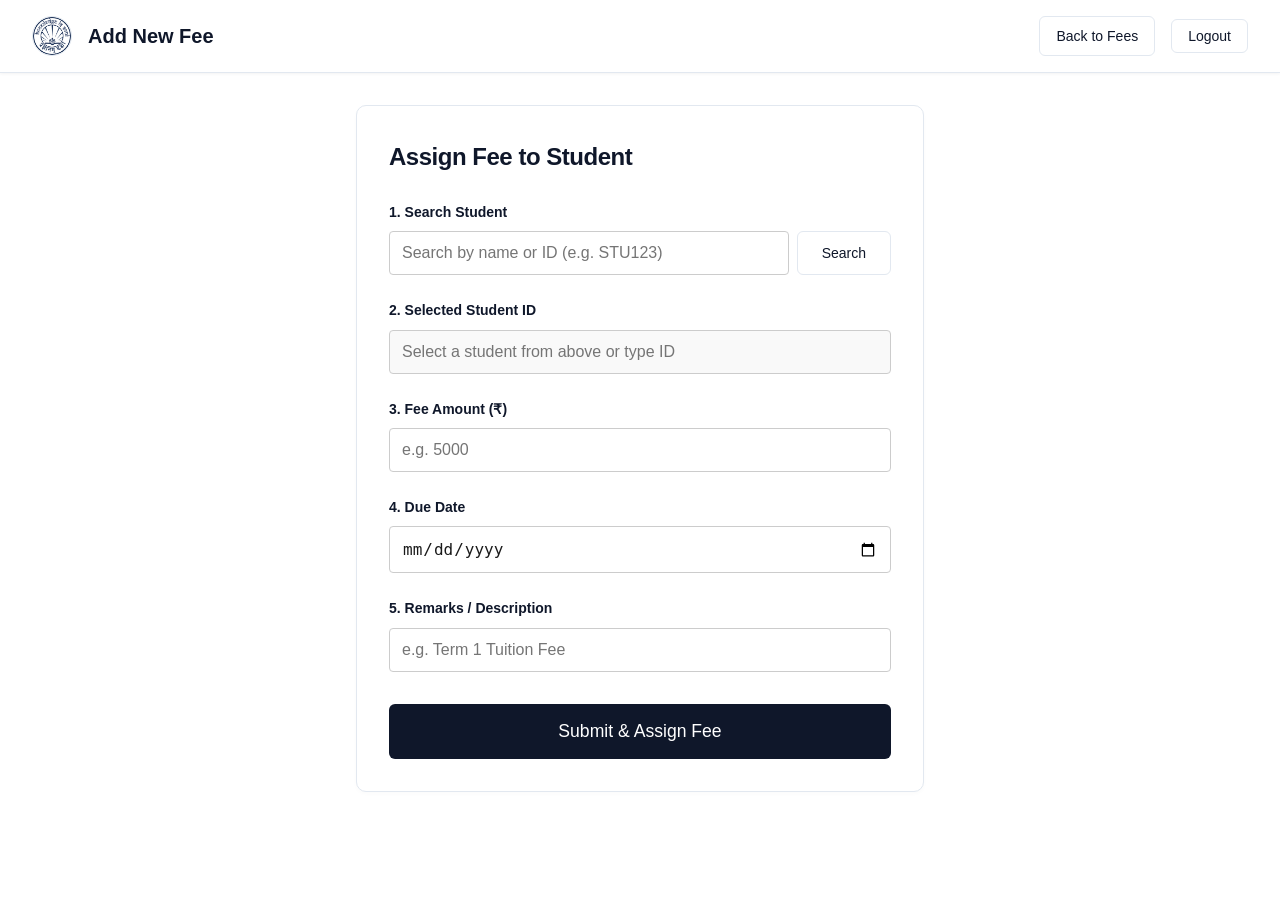
<file: admin-app/add-fee.html>
<!DOCTYPE html>
<html lang="en">
<head>
  <meta charset="UTF-8">
  <meta name="viewport" content="width=device-width, initial-scale=1.0">
  <title>Add New Fee - Saanvi International School</title>
  <link rel="stylesheet" href="/portal.css">
</head>
<body class="portal-page">

  <header class="portal-header">
    <div class="portal-logo">
      <img src="/images/logo.jpg" alt="Logo" width="40" height="40">
      Add New Fee
    </div>
    <div class="portal-nav">
      <a href="admin-fees.html" class="btn btn-outline">Back to Fees</a>
      <button onclick="sessionManager.clearSession()" class="btn btn-outline">Logout</button>
    </div>
  </header>

  <main class="portal-main" style="max-width: 600px; margin: 2rem auto; padding: 0 1rem;">
    
    <div class="portal-card" style="padding: 2rem;">
      <h2 style="margin-bottom: 1.5rem;">Assign Fee to Student</h2>
      <form id="add-fee-form">
        <div class="form-group" style="margin-bottom: 1.5rem;">
          <label class="form-label" style="display:block; margin-bottom:0.5rem; font-weight:bold;">1. Search Student</label>
          <div style="display:flex; gap:0.5rem; margin-bottom: 0.5rem;">
             <input type="text" id="fee-student-search" class="form-control" placeholder="Search by name or ID (e.g. STU123)" style="flex:1; padding:0.75rem; border:1px solid #ccc; border-radius:4px;">
             <button type="button" onclick="searchStudent()" class="btn btn-outline" style="padding: 0.75rem 1.5rem;">Search</button>
          </div>
          <div id="search-results" style="margin-bottom: 1rem;"></div>
        </div>

        <div class="form-group" style="margin-bottom: 1.5rem;">
          <label class="form-label" style="display:block; margin-bottom:0.5rem; font-weight:bold;">2. Selected Student ID</label>
          <input type="text" id="fee-student-id" class="form-control" placeholder="Select a student from above or type ID" required style="width:100%; padding:0.75rem; border:1px solid #ccc; border-radius:4px; background:#f9f9f9;">
        </div>
        
        <div class="form-group" style="margin-bottom: 1.5rem;">
          <label class="form-label" style="display:block; margin-bottom:0.5rem; font-weight:bold;">3. Fee Amount (₹)</label>
          <input type="number" id="fee-amount" class="form-control" placeholder="e.g. 5000" required style="width:100%; padding:0.75rem; border:1px solid #ccc; border-radius:4px;">
        </div>
        
        <div class="form-group" style="margin-bottom: 1.5rem;">
          <label class="form-label" style="display:block; margin-bottom:0.5rem; font-weight:bold;">4. Due Date</label>
          <input type="date" id="fee-due-date" class="form-control" required style="width:100%; padding:0.75rem; border:1px solid #ccc; border-radius:4px;">
        </div>
        
        <div class="form-group" style="margin-bottom: 2rem;">
          <label class="form-label" style="display:block; margin-bottom:0.5rem; font-weight:bold;">5. Remarks / Description</label>
          <input type="text" id="fee-remarks" class="form-control" placeholder="e.g. Term 1 Tuition Fee" style="width:100%; padding:0.75rem; border:1px solid #ccc; border-radius:4px;">
        </div>
        
        <button type="submit" class="btn btn-primary" style="width:100%; padding: 1rem; font-size: 1.1rem;">Submit & Assign Fee</button>
      </form>
    </div>

  </main>

  <script src="/portal.js"></script>
  <script src="/admin-app/add-fee.js"></script>
</body>
</html>
</file>
<file: portal.css>
/* portal.css - White background, black font, premium official design */

:root {
  --portal-bg: #ffffff;
  --portal-text: #1a1a1a;
  --portal-muted: #666666;
  --portal-border: #e2e8f0;
  --portal-card-bg: #ffffff;
  --portal-card-shadow: 0 10px 25px rgba(0, 0, 0, 0.05), 0 4px 6px rgba(0, 0, 0, 0.02);
  --portal-primary: #0f172a;
  --portal-primary-hover: #334155;
  --portal-accent: #3b82f6;
  --portal-danger: #ef4444;
  --portal-success: #10b981;
  --font-main: 'Inter', -apple-system, BlinkMacSystemFont, "Segoe UI", Roboto, sans-serif;
}

* {
  box-sizing: border-box;
  margin: 0;
  padding: 0;
}

body.portal-page {
  background-color: var(--portal-bg);
  color: var(--portal-text);
  font-family: var(--font-main);
  min-height: 100vh;
  display: flex;
  flex-direction: column;
  line-height: 1.6;
}

/* Typography */
h1, h2, h3, h4 {
  font-weight: 700;
  letter-spacing: -0.02em;
  color: var(--portal-primary);
  margin-bottom: 0.5rem;
}

/* Header */
.portal-header {
  background: var(--portal-bg);
  border-bottom: 1px solid var(--portal-border);
  padding: 1rem 2rem;
  display: flex;
  justify-content: space-between;
  align-items: center;
  position: sticky;
  top: 0;
  z-index: 100;
  box-shadow: 0 1px 3px rgba(0,0,0,0.05);
}

.portal-logo {
  display: flex;
  align-items: center;
  gap: 1rem;
  text-decoration: none;
  color: var(--portal-primary);
  font-weight: 700;
  font-size: 1.25rem;
}

.portal-logo img {
  border-radius: 50%;
  border: 1px solid var(--portal-border);
}

.portal-nav {
  display: flex;
  gap: 1rem;
  align-items: center;
}

/* Buttons */
.btn {
  display: inline-flex;
  align-items: center;
  justify-content: center;
  gap: 0.5rem;
  padding: 0.5rem 1rem;
  border-radius: 6px;
  font-weight: 500;
  font-size: 0.875rem;
  cursor: pointer;
  transition: all 0.2s ease;
  border: 1px solid transparent;
  text-decoration: none;
}

.btn-primary {
  background: var(--portal-primary);
  color: white;
}

.btn-primary:hover {
  background: var(--portal-primary-hover);
  transform: translateY(-1px);
}

.btn-outline {
  background: transparent;
  color: var(--portal-primary);
  border-color: var(--portal-border);
}

.btn-outline:hover {
  background: #f8fafc;
  border-color: #cbd5e1;
}

.btn-danger {
  background: white;
  color: var(--portal-danger);
  border-color: #fca5a5;
}

.btn-danger:hover {
  background: #fef2f2;
}

/* Main Container */
.portal-main {
  flex: 1;
  padding: 2rem;
  max-width: 1200px;
  margin: 0 auto;
  width: 100%;
}

/* Login Page specific */
.login-container {
  max-width: 440px;
  margin: 4rem auto;
  background: var(--portal-card-bg);
  border-radius: 12px;
  box-shadow: var(--portal-card-shadow);
  border: 1px solid var(--portal-border);
  overflow: hidden;
  animation: slideUp 0.5s ease-out;
}

@keyframes slideUp {
  from { opacity: 0; transform: translateY(20px); }
  to { opacity: 1; transform: translateY(0); }
}

.login-header {
  text-align: center;
  padding: 2.5rem 2rem 1.5rem;
}

.login-header h1 {
  font-size: 1.5rem;
  margin-bottom: 0.25rem;
}

.login-header p {
  color: var(--portal-muted);
  font-size: 0.875rem;
}

.login-tabs {
  display: flex;
  border-bottom: 1px solid var(--portal-border);
  background: #f8fafc;
}

.login-tab {
  flex: 1;
  padding: 1rem;
  text-align: center;
  cursor: pointer;
  font-weight: 500;
  color: var(--portal-muted);
  border-bottom: 2px solid transparent;
  transition: all 0.2s ease;
}

.login-tab:hover {
  color: var(--portal-primary);
  background: white;
}

.login-tab.active {
  color: var(--portal-primary);
  border-bottom-color: var(--portal-primary);
  background: white;
}

.login-form-container {
  padding: 2rem;
}

.login-form {
  display: none;
  animation: fadeIn 0.3s ease;
}

.login-form.active {
  display: block;
}

@keyframes fadeIn {
  from { opacity: 0; }
  to { opacity: 1; }
}

.form-group {
  margin-bottom: 1.25rem;
}

.form-label {
  display: block;
  font-size: 0.875rem;
  font-weight: 500;
  margin-bottom: 0.5rem;
  color: var(--portal-primary);
}

.form-control {
  width: 100%;
  padding: 0.625rem 0.875rem;
  border: 1px solid var(--portal-border);
  border-radius: 6px;
  font-size: 1rem;
  color: var(--portal-text);
  transition: border-color 0.2s, box-shadow 0.2s;
}

.form-control:focus {
  outline: none;
  border-color: var(--portal-primary);
  box-shadow: 0 0 0 3px rgba(15, 23, 42, 0.1);
}

select.form-control {
  appearance: none;
  background-image: url("data:image/svg+xml,%3Csvg xmlns='http://www.w3.org/2000/svg' fill='none' viewBox='0 0 24 24' stroke='%23666'%3E%3Cpath stroke-linecap='round' stroke-linejoin='round' stroke-width='2' d='M19 9l-7 7-7-7'%3E%3C/path%3E%3C/svg%3E");
  background-repeat: no-repeat;
  background-position: right 0.75rem center;
  background-size: 1rem;
}

.btn-block {
  width: 100%;
  padding: 0.75rem;
  font-size: 1rem;
  margin-top: 1rem;
}

/* Dashboard Layout */
.dashboard-header {
  display: flex;
  justify-content: space-between;
  align-items: flex-end;
  margin-bottom: 2rem;
  padding-bottom: 1rem;
  border-bottom: 1px solid var(--portal-border);
}

.dashboard-grid {
  display: grid;
  grid-template-columns: 1fr;
  gap: 2rem;
}

@media(min-width: 992px) {
  .dashboard-grid.has-sidebar {
    grid-template-columns: 3fr 1fr;
  }
}

/* Cards */
.portal-card {
  background: var(--portal-card-bg);
  border: 1px solid var(--portal-border);
  border-radius: 10px;
  padding: 1.5rem;
  box-shadow: 0 2px 4px rgba(0,0,0,0.02);
  margin-bottom: 1.5rem;
}

.card-header {
  display: flex;
  justify-content: space-between;
  align-items: center;
  margin-bottom: 1.25rem;
}

/* Tables */
.table-responsive {
  overflow-x: auto;
}

.portal-table {
  width: 100%;
  border-collapse: collapse;
  text-align: left;
}

.portal-table th {
  background: #f8fafc;
  font-weight: 600;
  color: var(--portal-muted);
  font-size: 0.75rem;
  text-transform: uppercase;
  letter-spacing: 0.05em;
  padding: 0.75rem 1rem;
  border-bottom: 1px solid var(--portal-border);
}

.portal-table td {
  padding: 1rem;
  border-bottom: 1px solid var(--portal-border);
  vertical-align: middle;
}

.portal-table tr:last-child td {
  border-bottom: none;
}

/* Badges */
.badge {
  display: inline-block;
  padding: 0.25rem 0.5rem;
  border-radius: 9999px;
  font-size: 0.75rem;
  font-weight: 500;
  line-height: 1;
}

.badge-pending { background: #fef3c7; color: #92400e; }
.badge-progress { background: #dbeafe; color: #1e40af; }
.badge-completed { background: #d1fae5; color: #065f46; }

/* Modals */
.modal-overlay {
  position: fixed;
  top: 0; left: 0; right: 0; bottom: 0;
  background: rgba(0,0,0,0.5);
  display: flex;
  align-items: center;
  justify-content: center;
  z-index: 1000;
  opacity: 0;
  pointer-events: none;
  transition: opacity 0.3s ease;
  backdrop-filter: blur(4px);
}

.modal-overlay.active {
  opacity: 1;
  pointer-events: auto;
}

.modal-content {
  background: var(--portal-card-bg);
  width: 100%;
  max-width: 500px;
  border-radius: 12px;
  box-shadow: 0 20px 25px -5px rgba(0, 0, 0, 0.1), 0 10px 10px -5px rgba(0, 0, 0, 0.04);
  transform: scale(0.95);
  transition: transform 0.3s ease;
  overflow: hidden;
}

.modal-overlay.active .modal-content {
  transform: scale(1);
}

.modal-header {
  padding: 1.25rem 1.5rem;
  border-bottom: 1px solid var(--portal-border);
  display: flex;
  justify-content: space-between;
  align-items: center;
}

.modal-header h3 {
  margin: 0;
  font-size: 1.125rem;
}

.modal-close {
  background: transparent;
  border: none;
  font-size: 1.5rem;
  line-height: 1;
  cursor: pointer;
  color: var(--portal-muted);
}

.modal-body {
  padding: 1.5rem;
}

.modal-footer {
  padding: 1.25rem 1.5rem;
  border-top: 1px solid var(--portal-border);
  background: #f8fafc;
  display: flex;
  justify-content: flex-end;
  gap: 0.75rem;
}

/* Alerts */
.alert {
  padding: 1rem;
  border-radius: 6px;
  margin-bottom: 1rem;
  font-size: 0.875rem;
  display: none;
}

.alert-error {
  background: #fef2f2;
  border: 1px solid #fca5a5;
  color: #991b1b;
}

.alert-success {
  background: #f0fdf4;
  border: 1px solid #bbf7d0;
  color: #166534;
}

/* Task Item */
.task-item {
  border: 1px solid var(--portal-border);
  border-radius: 8px;
  padding: 1rem;
  margin-bottom: 1rem;
  display: flex;
  justify-content: space-between;
  align-items: flex-start;
  transition: box-shadow 0.2s ease;
}

.task-item:hover {
  box-shadow: 0 4px 6px -1px rgba(0,0,0,0.05);
}

.task-info h4 {
  font-size: 1rem;
  margin-bottom: 0.25rem;
}

.task-meta {
  font-size: 0.75rem;
  color: var(--portal-muted);
  display: flex;
  gap: 1rem;
  margin-top: 0.5rem;
}

.task-actions {
  display: flex;
  flex-direction: column;
  gap: 0.5rem;
  align-items: flex-end;
}

/* Mobile Responsiveness */
@media(max-width: 768px) {
  .dashboard-header {
    flex-direction: column;
    align-items: flex-start;
    gap: 1rem;
  }
  
  .portal-header {
    flex-direction: column;
    gap: 1rem;
  }

  .portal-nav {
    width: 100%;
    justify-content: flex-start;
  }

  .task-item {
    flex-direction: column;
    align-items: flex-start;
  }

  .task-actions {
    align-items: flex-start;
    margin-top: 1rem;
    width: 100%;
  }

  .task-meta {
    flex-direction: column;
    gap: 0.25rem;
  }
  
  .dashboard-stats {
    grid-template-columns: 1fr !important;
  }
}
</file>
